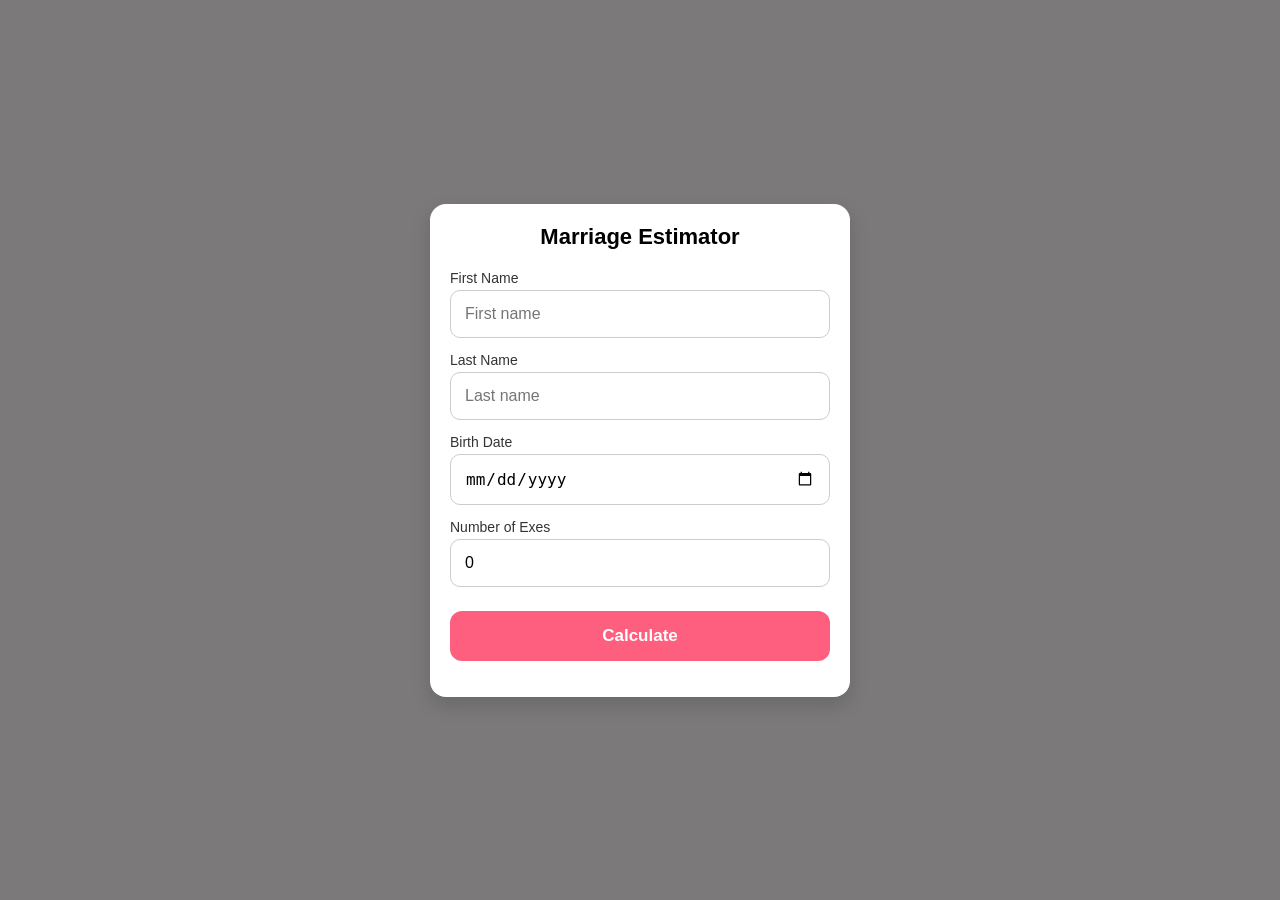
<file: index.html>
<!DOCTYPE html>
<html lang="en">
<head>
  <meta charset="UTF-8">

  <!-- Important for mobile screens -->
  <meta name="viewport" content="width=device-width, initial-scale=1.0">

  <title>Marriage Estimator</title>
  <link rel="stylesheet" href="marriage.css">
  <script src="marriage.js"></script>
</head>
<body>

  <main class="app">
    <h1> Marriage Estimator</h1>

    <div class="field">
      <label>First Name</label>
      <input type="text" id="firstName" placeholder="First name">
    </div>

    <div class="field">
      <label>Last Name</label>
      <input type="text" id="lastName" placeholder="Last name">
    </div>

    <div class="field">
      <label>Birth Date</label>
      <input type="date" id="birthDate">
    </div>

    <div class="field">
      <label>Number of Exes</label>
      <input type="number" id="exCount" min="0" value="0">
    </div>

    <button class="calculate-btn" onclick="calculateMarriage()">
      Calculate 
    </button>

    <p class="result" id="result"></p>
  </main>

 
</body>
</html>
</file>
<file: marriage.css>
/* Reset */
* {
  box-sizing: border-box;
  margin: 0;
  padding: 0;
}

/* Mobile-first layout */
body {
  font-family: -apple-system, BlinkMacSystemFont, "Segoe UI", sans-serif;
  /* background: linear-gradient(180deg, #ffdde1, #ee9ca7); */
  background-color: #7b7979;
  min-height: 100vh;
  display: flex;
  justify-content: center;
  align-items: center;
}

/* App container */
.app {
  width: 100%;
  max-width: 420px; /* Large phones */
  padding: 20px;
  background: #ffffff;
  border-radius: 16px;
  box-shadow: 0 8px 20px rgba(0, 0, 0, 0.15);
}

/* Title */
h1 {
  text-align: center;
  font-size: 22px;
  margin-bottom: 20px;
}

/* Input fields */
.field {
  margin-bottom: 14px;
}

label {
  display: block;
  font-size: 14px;
  margin-bottom: 4px;
  color: #333;
}

input {
  width: 100%;
  padding: 14px;
  font-size: 16px; /* Prevents iOS zoom */
  border-radius: 10px;
  border: 1px solid #ccc;
}

/* Button */
.calculate-btn {
  width: 100%;
  padding: 15px;
  font-size: 17px;
  border-radius: 12px;
  border: none;
  background: #ff5f7e;
  color: white;
  font-weight: bold;
  margin-top: 10px;
  cursor: pointer;
}

.calculate-btn:active {
  transform: scale(0.98);
  background: #e84a67;
}

/* Result text */
.result {
  margin-top: 16px;
  font-size: 16px;
  text-align: center;
  font-weight: 600;
  color: #333;
}

/* Extra small phones */
@media (max-width: 360px) {
  h1 {
    font-size: 20px;
  }

  .calculate-btn {
    font-size: 16px;
  }
}
</file>
